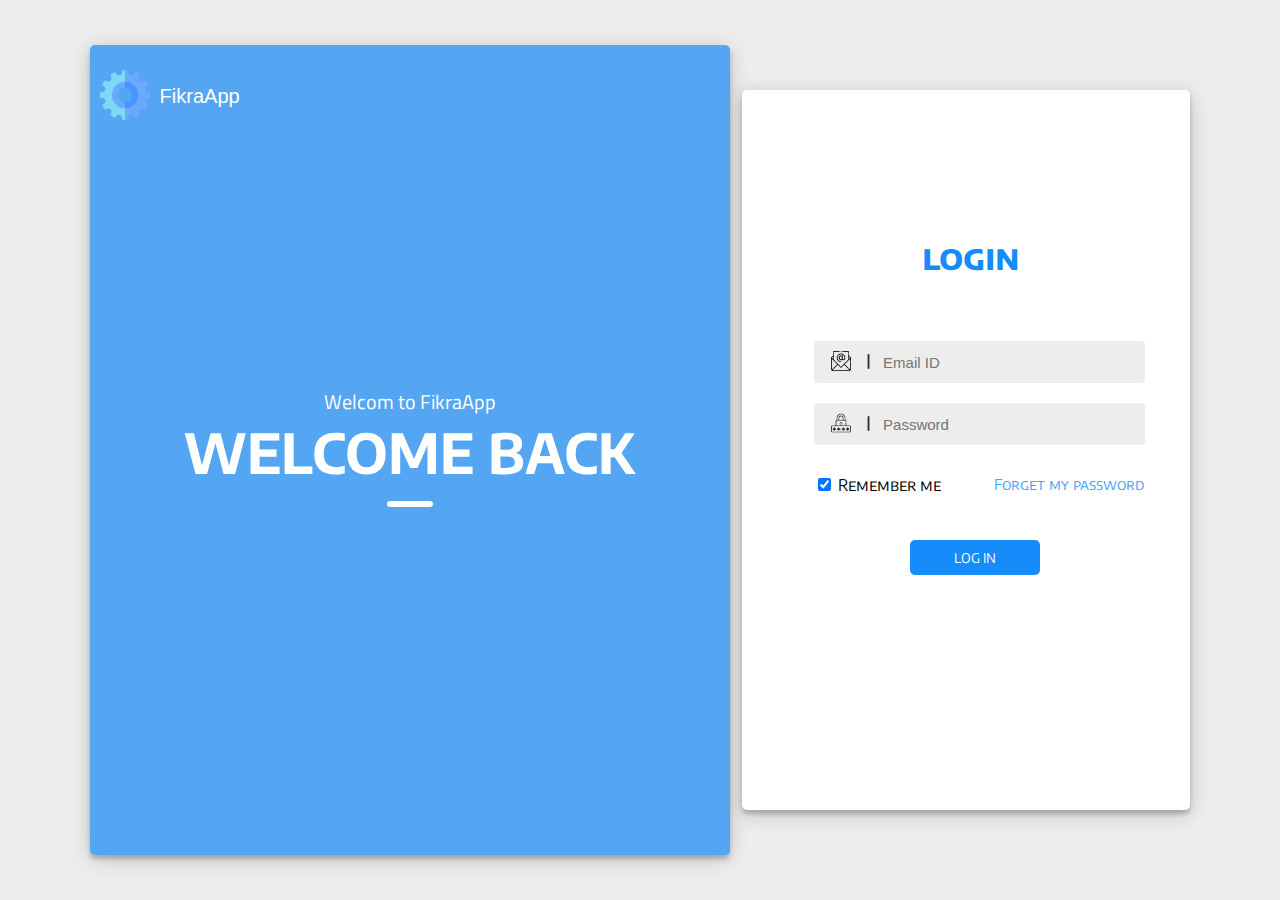
<file: app/templates/login.html>
<!DOCTYPE html>
<html>
	<head>
		<meta charset="UTF-8">
		<meta name="description" content="SOTITRAGEC sarl">
		<title>FikraApp - Quiz</title>
		<link rel="stylesheet" type="text/css" href="login.css">
		<link rel="preconnect" href="https://fonts.googleapis.com">
		<link rel="preconnect" href="https://fonts.gstatic.com" crossorigin>
		<link href="https://fonts.googleapis.com/css2?family=Encode+Sans+SC:wght@500&display=swap" rel="stylesheet">
		<link rel="preconnect" href="https://fonts.googleapis.com">
		<link rel="preconnect" href="https://fonts.gstatic.com" crossorigin>
		<link href="https://fonts.googleapis.com/css2?family=Encode+Sans+SC:wght@500&display=swap" rel="stylesheet">
		<link rel="preconnect" href="https://fonts.googleapis.com">
		<link rel="preconnect" href="https://fonts.gstatic.com" crossorigin>
		<link href="https://fonts.googleapis.com/css2?family=Encode+Sans+SC:wght@500&family=Titillium+Web:wght@300&display=swap" rel="stylesheet">
	</head>

	<body>
		<main>
			<section id="first-section">
				<div>
					<img class="under-icon" src="images/settings.png">
				</div>
				<div>
					<div class="principal-2">FikraApp</div>
					<div class="principal-3">Welcom to FikraApp</div>
					<div class="principal-1">WELCOME BACK</div>
			  	</div>

				<hr/>

				<!-- <div id="desc-side">
					<div class="description" style="text-align: center;">Batiment</div>
					<div class="description" style="text-align: center;">Ginie civil</div>
					<div class="description" style="text-align: center;">Voirie</div>
					<div class="description" style="text-align: center;">Assainissement</div>
				<div> -->
			</section>

			<section id="second-section">
				<div id="login-text">login</div>
				<form id="login-form">
					<img class="icon1" src="images/minus.png">
					<img class="icons" src="images/email.png">
					<input class="form-items" type="text" placeholder="Email ID">
					<img class="icon3" src="images/minus.png">
					<img class="icon2" src="images/secure.png">
					<input class="form-items" type="password" placeholder="Password" style="margin-top: -15px;">

					<div id="side-bar">
						<div>
							<label class="container">
							  <input type="checkbox" checked="checked">
							  <span class="checkmark"></span>
							  Remember me
							</label>
						</div>

						<div class="forgot-psd">
							<a  href="#">Forget my password</a>
						</div>
					</div>

					<div id="login-buttom">
						<button>LOG IN</button>
					</div>

				</form>
			</section>
		</main>
	</body>
</html>
</file>
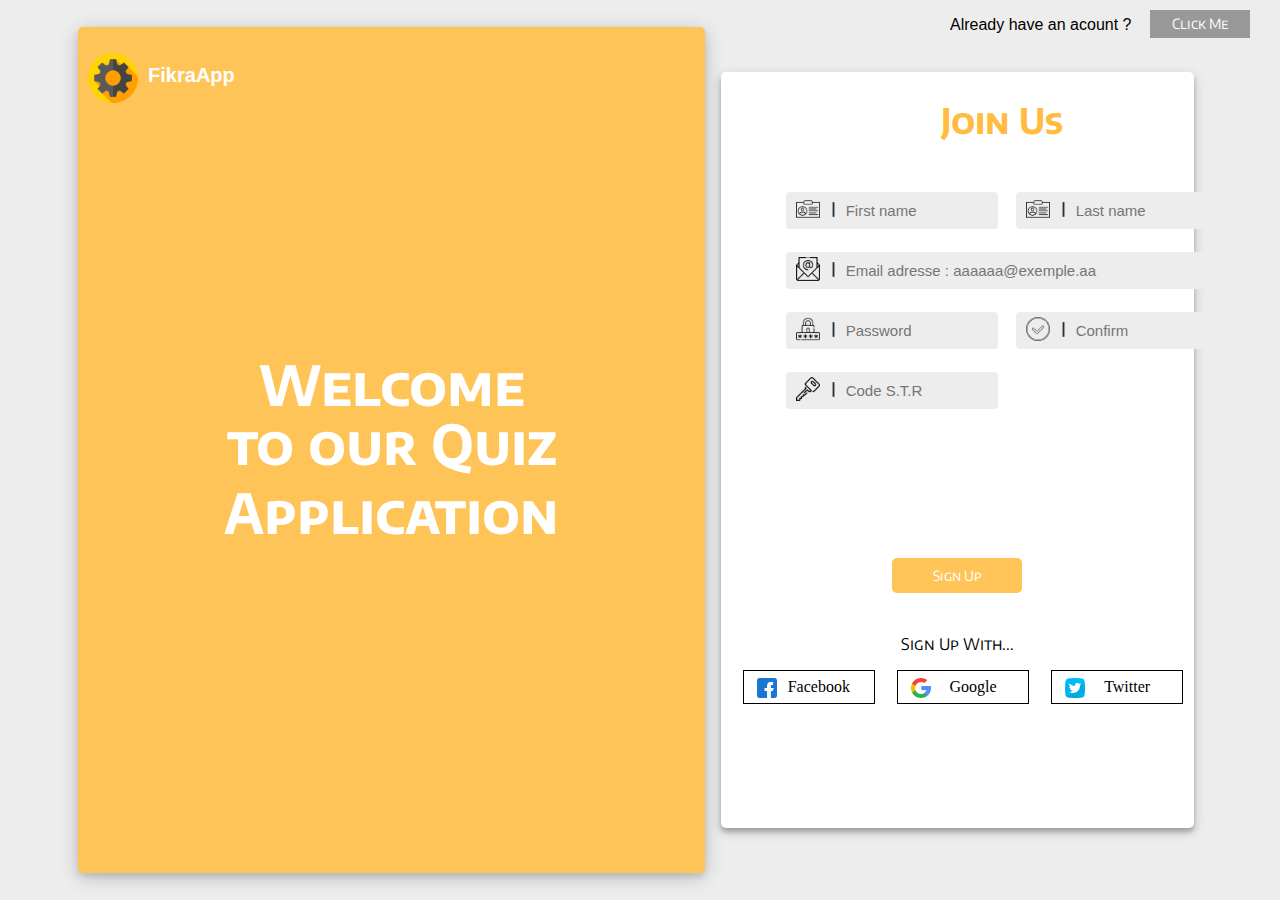
<file: app/templates/sign_up.html>
<!DOCTYPE html>
<html>
	<head>
		<meta charset="UTF-8">
		<meta name="description" content="SOTITRAGEC sarl sign up">
		<meta name="viewport" content="width=device-width, initial-scale=1">
		<title>Create your FikraApp acount</title>
		<link rel="stylesheet" type="text/css" href="sign-up.css">
		<link rel="preconnect" href="https://fonts.googleapis.com">
		<link rel="preconnect" href="https://fonts.gstatic.com" crossorigin>
		<link href="https://fonts.googleapis.com/css2?family=Encode+Sans+SC:wght@500&display=swap" rel="stylesheet">
		<link rel="preconnect" href="https://fonts.googleapis.com">
		<link rel="preconnect" href="https://fonts.gstatic.com" crossorigin>
		<link href="https://fonts.googleapis.com/css2?family=Encode+Sans+SC:wght@500&display=swap" rel="stylesheet">
		<link rel="preconnect" href="https://fonts.googleapis.com">
		<link rel="preconnect" href="https://fonts.gstatic.com" crossorigin>
		<link href="https://fonts.googleapis.com/css2?family=Encode+Sans+SC:wght@500&family=Titillium+Web:wght@300&display=swap" rel="stylesheet">
	
		<style>
					body{
			background-color: rgb(237, 237, 237);
		}

		#forget{
			position: absolute;
			top: 0px;
			right: 30px;

			display: grid;
			grid-template-columns: 200px auto;
		}

		#forget p{
			font-family: "Bahnschrift Light",sans-serif;
		}

		#forget .a0{
			height: 23px;
			width: 100px;

			padding-top: 5px;
			position: relative;
			top: 10px;

			color: white;
			font-family: "Encode Sans SC",sans-serif;
			font-size: 14px;
			text-decoration: none;
			text-align: center;
			background-color: rgb(153, 153, 153);

			user-select: none;
			z-index: 2;

			transform-origin: bottom left;
			transition: transform 2s ease ;
		}

		#forget .a0:hover{
			transform-origin: bottom left;
			transform: rotate(70deg);
		}

		.a1{
			height: 23px;
			width: 100px;

			padding-top: 5px;
			position: absolute;
			top: 10px;
			right: 0px;

			color: white;
			font-family: "Encode Sans SC",sans-serif;
			font-size: 14px;
			text-decoration: none;
			text-align: center;
			background-color: rgb(255, 209, 82);

			z-index:1;
		}

		#first-section{
			height: 94vh;
			width: 49vw;

			position: absolute;
			top: 3vh;
			left: 6.1vw;

			border-radius: 5px ;

			background-color: rgb(255, 196, 87);

			display: grid;
			grid-template-rows: auto auto;

			box-shadow: 0 4px 6px 0 rgba(0,0,0,0.1) , 0 4px 20px 0 rgba(0,0,0,0.2);
		}

		.top-subsection{
			display: grid;
			grid-template-columns: 60px auto;

			position: relative;
			top: 24px;
			left: 10px;
		}

		#first-section .top-subsection img{
			height: 50px;
			width: 50px;

			position: relative;
			top: 2px;

			animation: rotate-setting-icon 3s ease-out 0s infinite normal;
		}

		#first-section .top-subsection h1{
			color: white;
			font-family: "Bahnschrift Light",sans-serif;
			font-size: 20px;
		}

		#first-section .midlle-subsection h2{
			text-align: center;
			font-family: "Encode Sans SC",sans-serif;
			font-size: 55px;
			color: white;
		}

		#second-section{
			height: 84vh;
			width: 37vw;

			position: absolute;
			top: 8vh;
			right: 6.7%;
			bottom: 8vh;

			border-radius: 5px;
			background-color: white;

			display: grid;
			grid-template-rows: 120px auto 95px auto;

			box-shadow: 0 4px 4px 0 rgba(0,0,0,0.2) , 0 4px 12px 0 rgba(0,0,0,0.2);
		}

		.head-section {
			position: relative;
			top: 0px;
			left: 30px;

			font-family: "Encode Sans SC",sans-serif;
		}

		.head-section h3{
			position: relative;
			top: -9px;

			color: rgb(255, 188, 64);
			font-size: 35px;

			position: absolute;
			left: 190px;

		}

		.middle-section{
			position: relative;
			left: 65px;

			display: grid;
			grid-template-rows: 60px 60px 60px auto;
		}

		.middle-section .email{
			width: 380px;
		}

		.middle-section img{
			height: 24px;
			width: 24px;

			position: relative;
			top: 5px;
			left: 10px;

			z-index: 2;
		}

		#icon-minus{
			height: 15px;
			width: 15px;
			transform: rotate(-90deg);
			position: relative;
			top: 10px;
			left: 40px;
		}

		.input-email{
			display: grid;
			grid-template-columns: 0px 0px auto auto;

			position: relative;
		}

		.input-section{
			display: grid;
			grid-template-columns: 0px 0px 230px 0px 0px auto ;
		}

		.middle-section input{
			height: 35px;
			width: 150px;
			padding-left: 60px;

			border: none;
			border-radius: 4px;

			background-color: rgb(237, 237, 237);
			font-family: "Bahnschrift",sans-serif;
			font-size: 15px;
		}

		.final-section{
			display: grid;
			place-items: center;
		}

		.final-section button{
			height: 35px;
			width: 130px;

			color: white;
			font-family: "Encode Sans SC",sans-serif;
			font-size: 14px;

			background-color: rgb(255, 196, 87);
			border: none;
			border-radius: 5px;

			user-select: none;
		}

		.final-section button:hover{
			animation: move-button 0.8s ease 0s 1 normal;
		}

		.bottom-section{
			position: relative;
			bottom: 5px;
		}

		.bottom-section p{
			font-family: "Encode Sans SC",sans-serif;
			text-align: center;
		}

		.sign-up-link{
			display: grid;
			grid-template-columns: 0px auto 0px auto 0px auto ;
			justify-content: space-evenly;
		}

		.sign-up-link div{
			height: 25px;
			width: 110px;
			padding-top: 7px;
			padding-left: 20px;
			border: 1px solid black;

			background-color: white;

			text-align: center;
			z-index: 1;
		}

		.sign-up-link img{
			height: 20px;
			width: 20px;

			position: relative;
			left: 25px;
			top: 8px;
			z-index: 2;
		}

		.input-key-str{
			display: grid;
			grid-template-columns: 0px 0px auto ;
		}

		@keyframes move-button{
			25%{
				transform: rotate(6deg);
				padding-left: 1.1em;
			}

			75%{
				transform: rotate(-3deg);
				padding-right: 1.1em;
			}

			100%{
				transform: rotate(0deg);
			}
		}

		@keyframes rotate-setting-icon{
			0%{
				transform: rotate(0deg);
			}

			25%{
				transform: rotate(-90deg);
			}

			50%{
				transform: rotate(-180deg);
			}

			75%{
				transform: rotate(-270deg);
			}

			100%{
				transform: rotate(-360deg);
			}
		}

		@keyframes button-sign-in{
			25%{
				transform: rotate(70deg);
			}	

			75%{
				transform: rotate(-5deg);
			}	
		}
		</style>
	</head>

	<body>
		<header>
		</header>

		<main>
			<section id="forget">
				<p>Already have an acount ?</p>
				<a class="a0" href="login.html">Click Me</a>
				<a class="a1" href="login.html">Sign In</a>
			</section>


			<section id="first-section">
				<div class="top-subsection">
					<img src="images/setting-yellow.png">
					<h1>FikraApp</h1>
				</div>

				<div class="midlle-subsection">
					<h2>Welcome</h2>
					<h2 style="position: relative; top: -55px;">to our Quiz Application</h2>
				</div>
			</section>

			<section id="second-section">
				<div class="head-section">
					<h3>Join Us</h3>
				</div>

				<div class="middle-section">
					<div class="input-section">
						<img src="images/id-card.png">
						<img id="icon-minus" src="images/minus.png">
						<input type="text" checked="checked" placeholder="First name">
						<img src="images/id-card.png">
						<img id="icon-minus" src="images/minus.png">
						<input type="text" placeholder="Last name">
					</div>

					<div class="input-email">
						<img src="images/email.png">
						<img id="icon-minus" src="images/minus.png">
						<input class="email" type="email" placeholder="Email adresse : aaaaaa@exemple.aa">
					</div>

					<div class="input-section">
						<img src="images/secure.png">
						<img id="icon-minus" src="images/minus.png">
						<input type="Password" placeholder="Password">
						<img src="images/confirm.png">
						<img id="icon-minus" src="images/minus.png">
						<input type="Password" placeholder="Confirm">
					</div>

					<div class="input-key-str">
						<img src="images/key.png">
						<img id=icon-minus src="images/minus.png">
						<input type="password" placeholder="Code S.T.R">
					</div>
				</div>

				<div class="final-section">
					<button>Sign Up</button>
				</div>

				<div class="bottom-section">
					<p>Sign Up With...</p>
					<div class="sign-up-link">
						<img src="images/facebook.png">
						<div class="fc">Facebook</div>
						<img src="images/google.png">			
						<div class="goo">Google</div>
						<img src="images/twitter.png">
						<div class="tw">Twitter</div>
					</div>
				</div>
			</section>
		</main>
	</body>
</html>
</file>
<file: app/templates/login.css>
body{
	background-color: rgb(237, 237, 237);
}

hr{
	width:40px;
	margin-top: 15px;
	border: 3px solid white;
	border-radius: 4px;
}

button{
	height: 35px;
	width: 130px;
	position: relative;
	top: 45px;
	left: 96px;

	background-color: rgb(22, 140, 250);
	border: none;
	border-radius: 5px;

	color: white;
	font-family: "Encode Sans SC",sans-serif;
	z-index: 1;
}

button:hover{
	animation: button-animation 0.7s ease 0s 1 normal;
}

#first-section{
	height: 90vh;
	width: 50vw;
	border-radius: 5px;

	position: absolute;
	top: 5%;
	left: 7%;

	background-color: rgb(85, 166, 242);

	display: grid;
	grid-template-row: auto auto;
	justify-content: center;
	align-content: center;

	box-shadow: 0 4px 4px 0 rgba(0, 0, 0, 0.2) , 0 4px 20px 0 rgba(0, 0, 0, 0.19);
}

.under-icon{
	position: absolute;

	height: 50px;
	width: 50px;

	top: 25px;
	left: 10px;

	animation: rotate 3s ease-out 0s infinite normal;
}

#second-section{
	height: 80vh;
	width: 35vw;

	border-radius: 5px ;
	position: absolute;
	top: 10%;
	bottom: 10%;
	right: 7%;

	background-color: white;
	color: white;

	box-shadow:0 4px 4px 0 rgba(0, 0, 0, 0.2),0 4px 20px 0 rgba(0, 0, 0, 0.2);
}

.principal-1{
	color: white;
	font-family: "Encode Sans SC",sans-serif;
	font-size: 55px;
	font-weight: bold;
}

.principal-2{
	position: absolute;
	top: 40px;
	left: 70px;

	color: white;
	font-family: "Bahnschrift Light",sans-serif;
	font-size: 20px;
}

.principal-3{
	color: white;
	font-size: 20px;
	font-family: "Titillium Web",sans-serif;
	text-align: center;
}


#desc-side{
	position: absolute;
	bottom: 12%;
	left: 43%;
}

.description{
	color: white;
	font-family: "Encode Sans SC",sans-serif;
	font-size: 15px;
}

#login-text{
	color: rgb(22, 140, 250);
	font-size: 35px;
	font-weight: bold;
	font-family: "Encode Sans SC",sans-serif;
	position: absolute;
	top: 20%;
	left: 40%;
}

#login-form{
	display: flex;
	flex-direction: column;

	position: absolute;
	top: 30%;
	left: 16%;
}

#remember-box{
	display: flex;
	flex-direction: row;
}

.remember-me{
	color: black;
	font-family: "Encode Sans SC",sans-serif;
}

.form-items{
	height: 40px;
	width: 260px;

	margin-top: 0px;
	padding-left: 69px;

	font-family: "Bahnschrift",sans-serif;
	font-size: 15px;

	border: none;
	border-radius: 4px;
	background-color: rgb(237, 237, 237);
}

#remember-box{
	margin-top: 10px;
	margin-left: -5px;
}

.icons{
	height: 20px;
	width: 20px;

	position: relative;
	top: 30px;
	left: 17px;
}

.icon1{
	height: 15px;
	width: 15px;
	transform: rotate(-90deg);

	position: relative;
	left: 47px;
	top: 48px;
}

.icon3{
	height: 15px;
	width: 15px;
	transform: rotate(-90deg);

	position: relative;
	left: 47px;
	top: 33px;
}

.icon2{
	height: 20px;
	width: 20px;

	position: relative;
	top: 15px;
	left: 17px;
}

.checkbox1{
	background-color: gray;
}

.container{
	position: relative;

	color: rgb(0,0,0);
	font-family: "Encode Sans SC",sans-serif;
}

#side-bar{
	display: grid;
	grid-template-columns: 180px auto;

	margin-top: 30px;
}

#side-bar .forgot-psd a{
	text-decoration: none;
	color: rgb(71, 165, 252);
	font-family: "Encode Sans SC",sans-serif;
	font-size: 15px;

	cursor: pointer;
	user-select: none;
}

@keyframes rotate{
	0%{
		transform: rotate(0deg);
	}

	25%{
		transform: rotate(-90deg);
	}

	50%{
		transform: rotate(-180deg);
	}

	75%{
		transform: rotate(-270deg);
	}

	100%{
		transform: rotate(-360deg);
	}
}

@keyframes button-animation{
	50%{
		transform: rotate(5deg);
		padding-left: 1em;
	}

	75%{
		transform: rotate(-5deg);
		padding-right: 1em;
	}

	100%{
		transform: rotate(0deg);
	}
}
</file>
<file: app/templates/sign-up.css>
body{
	background-color: rgb(237, 237, 237);
}

#forget{
	position: absolute;
	top: 0px;
	right: 30px;

	display: grid;
	grid-template-columns: 200px auto;
}

#forget p{
	font-family: "Bahnschrift Light",sans-serif;
}

#forget .a0{
	height: 23px;
	width: 100px;

	padding-top: 5px;
	position: relative;
	top: 10px;

	color: white;
	font-family: "Encode Sans SC",sans-serif;
	font-size: 14px;
	text-decoration: none;
	text-align: center;
	background-color: rgb(153, 153, 153);

	user-select: none;
	z-index: 2;

	transform-origin: bottom left;
	transition: transform 2s ease ;
}

#forget .a0:hover{
	transform-origin: bottom left;
	transform: rotate(70deg);
}

.a1{
	height: 23px;
	width: 100px;

	padding-top: 5px;
	position: absolute;
	top: 10px;
	right: 0px;

	color: white;
	font-family: "Encode Sans SC",sans-serif;
	font-size: 14px;
	text-decoration: none;
	text-align: center;
	background-color: rgb(255, 209, 82);

	z-index:1;
}

#first-section{
	height: 94vh;
	width: 49vw;

	position: absolute;
	top: 3vh;
	left: 6.1vw;

	border-radius: 5px ;

	background-color: rgb(255, 196, 87);

	display: grid;
	grid-template-rows: auto auto;

	box-shadow: 0 4px 6px 0 rgba(0,0,0,0.1) , 0 4px 20px 0 rgba(0,0,0,0.2);
}

.top-subsection{
	display: grid;
	grid-template-columns: 60px auto;

	position: relative;
	top: 24px;
	left: 10px;
}

#first-section .top-subsection img{
	height: 50px;
	width: 50px;

	position: relative;
	top: 2px;

	animation: rotate-setting-icon 3s ease-out 0s infinite normal;
}

#first-section .top-subsection h1{
	color: white;
	font-family: "Bahnschrift Light",sans-serif;
	font-size: 20px;
}

#first-section .midlle-subsection h2{
	text-align: center;
	font-family: "Encode Sans SC",sans-serif;
	font-size: 55px;
	color: white;
}

#second-section{
	height: 84vh;
	width: 37vw;

	position: absolute;
	top: 8vh;
	right: 6.7%;
	bottom: 8vh;

	border-radius: 5px;
	background-color: white;

	display: grid;
	grid-template-rows: 120px auto 95px auto;

	box-shadow: 0 4px 4px 0 rgba(0,0,0,0.2) , 0 4px 12px 0 rgba(0,0,0,0.2);
}

.head-section {
	position: relative;
	top: 0px;
	left: 30px;

	font-family: "Encode Sans SC",sans-serif;
}

.head-section h3{
	position: relative;
	top: -9px;

	color: rgb(255, 188, 64);
	font-size: 35px;

	position: absolute;
	left: 190px;

}

.middle-section{
	position: relative;
	left: 65px;

	display: grid;
	grid-template-rows: 60px 60px 60px auto;
}

.middle-section .email{
	width: 380px;
}

.middle-section img{
	height: 24px;
	width: 24px;

	position: relative;
	top: 5px;
	left: 10px;

	z-index: 2;
}

#icon-minus{
	height: 15px;
	width: 15px;
	transform: rotate(-90deg);
	position: relative;
	top: 10px;
	left: 40px;
}

.input-email{
	display: grid;
	grid-template-columns: 0px 0px auto auto;

	position: relative;
}

.input-section{
	display: grid;
	grid-template-columns: 0px 0px 230px 0px 0px auto ;
}

.middle-section input{
	height: 35px;
	width: 150px;
	padding-left: 60px;

	border: none;
	border-radius: 4px;

	background-color: rgb(237, 237, 237);
	font-family: "Bahnschrift",sans-serif;
	font-size: 15px;
}

.final-section{
	display: grid;
	place-items: center;
}

.final-section button{
	height: 35px;
	width: 130px;

	color: white;
	font-family: "Encode Sans SC",sans-serif;
	font-size: 14px;

	background-color: rgb(255, 196, 87);
	border: none;
	border-radius: 5px;

	user-select: none;
}

.final-section button:hover{
	animation: move-button 0.8s ease 0s 1 normal;
}

.bottom-section{
	position: relative;
	bottom: 5px;
}

.bottom-section p{
	font-family: "Encode Sans SC",sans-serif;
	text-align: center;
}

.sign-up-link{
	display: grid;
	grid-template-columns: 0px auto 0px auto 0px auto ;
	justify-content: space-evenly;
}

.sign-up-link div{
	height: 25px;
	width: 110px;
	padding-top: 7px;
	padding-left: 20px;
	border: 1px solid black;

	background-color: white;

	text-align: center;
	z-index: 1;
}

.sign-up-link img{
	height: 20px;
	width: 20px;

	position: relative;
	left: 25px;
	top: 8px;
	z-index: 2;
}

.input-key-str{
	display: grid;
	grid-template-columns: 0px 0px auto ;
}

@keyframes move-button{
	25%{
		transform: rotate(6deg);
		padding-left: 1.1em;
	}

	75%{
		transform: rotate(-3deg);
		padding-right: 1.1em;
	}

	100%{
		transform: rotate(0deg);
	}
}

@keyframes rotate-setting-icon{
	0%{
		transform: rotate(0deg);
	}

	25%{
		transform: rotate(-90deg);
	}

	50%{
		transform: rotate(-180deg);
	}

	75%{
		transform: rotate(-270deg);
	}

	100%{
		transform: rotate(-360deg);
	}
}

@keyframes button-sign-in{
	25%{
		transform: rotate(70deg);
	}	

	75%{
		transform: rotate(-5deg);
	}	
}
</file>
